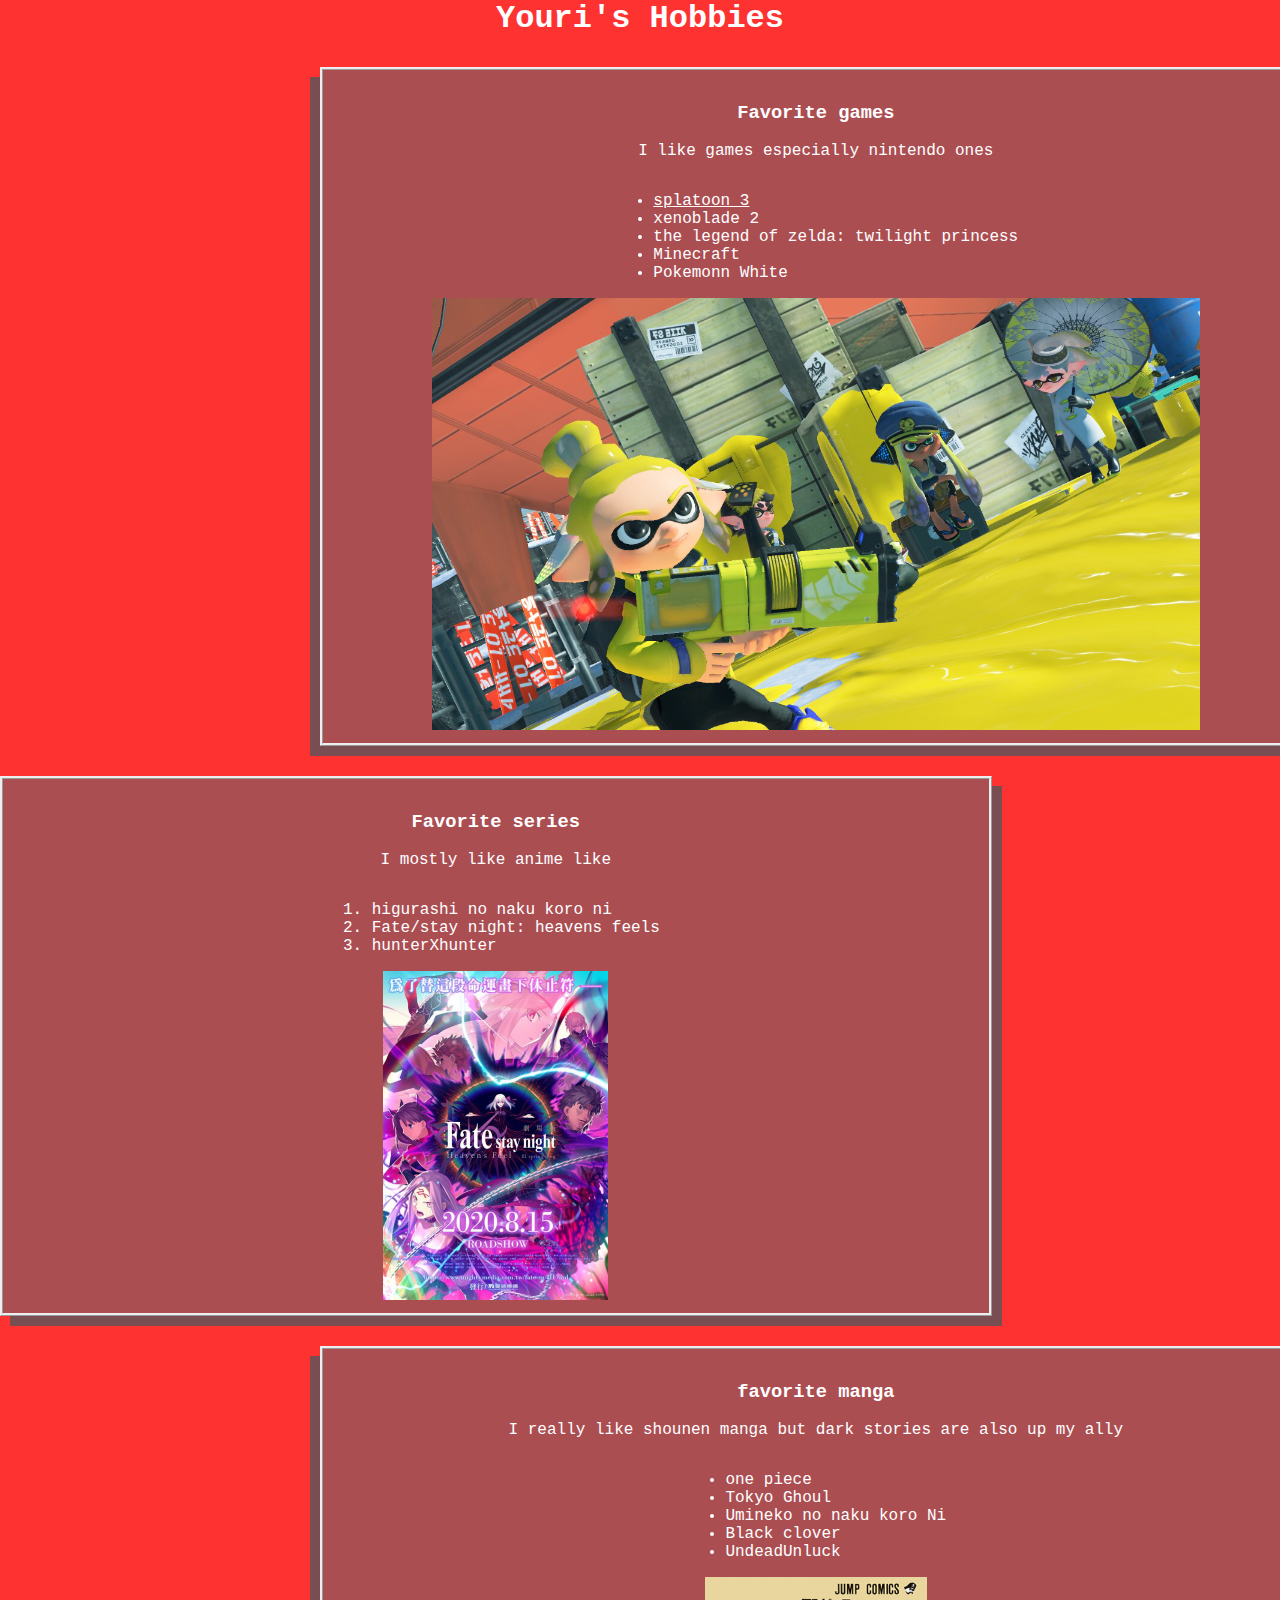
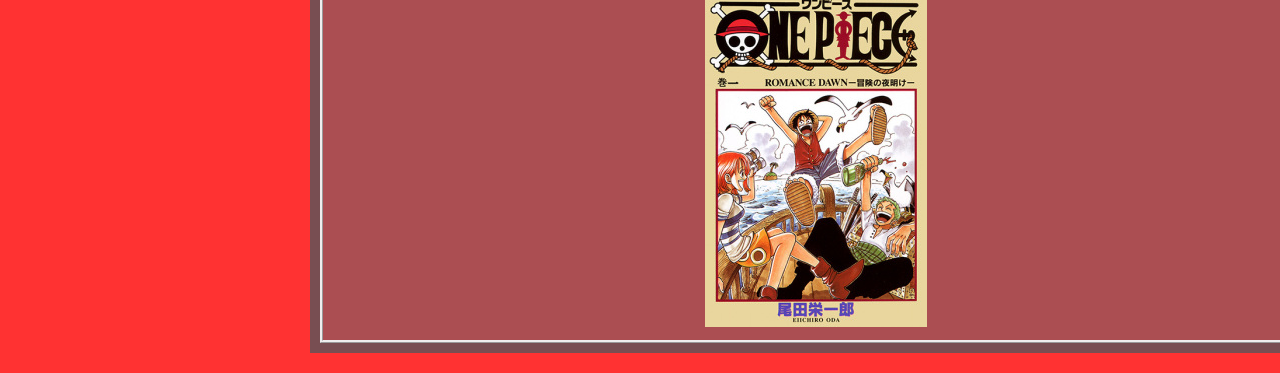
<file: index.html>
<!DOCTYPE html>
<html lang="en">
<head>
    <meta charset="UTF-8">
    <meta http-equiv="X-UA-Compatible" content="IE=edge">
    <meta name="viewport" content="width=device-width, initial-scale=1.0">
    <title>Youri's Hobbies</title>
    <link href="css/styles.css" rel="stylesheet"/>
</head>
<body>
    <h1>Youri's Hobbies</h1>
    <div class="righty">
      <h3>Favorite games</h3>
      <p>I like games especially nintendo ones</p>
      <ul>
        <li><a href="https://www.nintendo.nl/Games/Nintendo-Switch-games/Splatoon-3-1924751.html">splatoon 3</a></li>
        <li>xenoblade 2</li>
        <li>the legend of zelda: twilight princess</li>
        <li>Minecraft</li>
        <li>Pokemonn White</li>
      </ul>
      <img class="splat" alt="splatoon 3" src="img/splatoonbg.png">
    </div>
    
    <div class="lefty">
      <h3>Favorite series</h3>
      <p>I mostly like anime like</p>
      <ol>
        <li>
          higurashi no naku koro ni
        </li>
        <li>Fate/stay night: heavens feels</li>
        <li>hunterXhunter</li>
      </ol>
      <img alt="fate img" src="img/fate.jpg">
    </div>

    <div class="righty">
      <h3>favorite manga</h3>
      <p>I really like shounen manga but dark stories are also up my ally</p>
      <ul>
        <li>one piece</li>
        <li>Tokyo Ghoul</li>
        <li>Umineko no naku koro Ni</li>
        <li>Black clover</li>
        <li>UndeadUnluck</li>
    
      </ul>
      <img alt="one piece pic" src="img/onepiece.jpg">
    </div>
</body>
</html>
</file>
<file: css/styles.css>
body {
    font-family: Courier New;
    margin: 0;
    padding: 0;
    color: white;
    background-color: rgb(255, 50, 50);
  }

  h1 {
    margin-top: 0;
    text-align: center;
  }
  
  div {
    background-color: rgba(171, 78, 82, 70);
    border-style: ridge;
    
    width: 75vw;
    margin: 30px auto;
    padding: 1vw;
    text-align: center;
  }

  .lefty {
    margin-right: 75vw;
    margin-left:0px;
    box-shadow: 10px 10px rgba(120, 78, 82, 70);
  }
  
  .righty {
    box-shadow: -10px 10px rgba(120, 78, 82, 70);
    margin-left: 25vw;
    margin-right: 0px;
  }
  
  ul {
    display: inline-block;
    text-align: left;
    margin: 30px, auto;
  }
  
  ol {
    display: inline-block;
    text-align: left;
  }
  
  img {
    display: block;
    margin: auto;
  }
  
  .splat {
    width: 80%;
    margin: auto;
  }

  a {
    color: white;
  }

  a:hover {
    color: aquamarine;
  }
</file>
